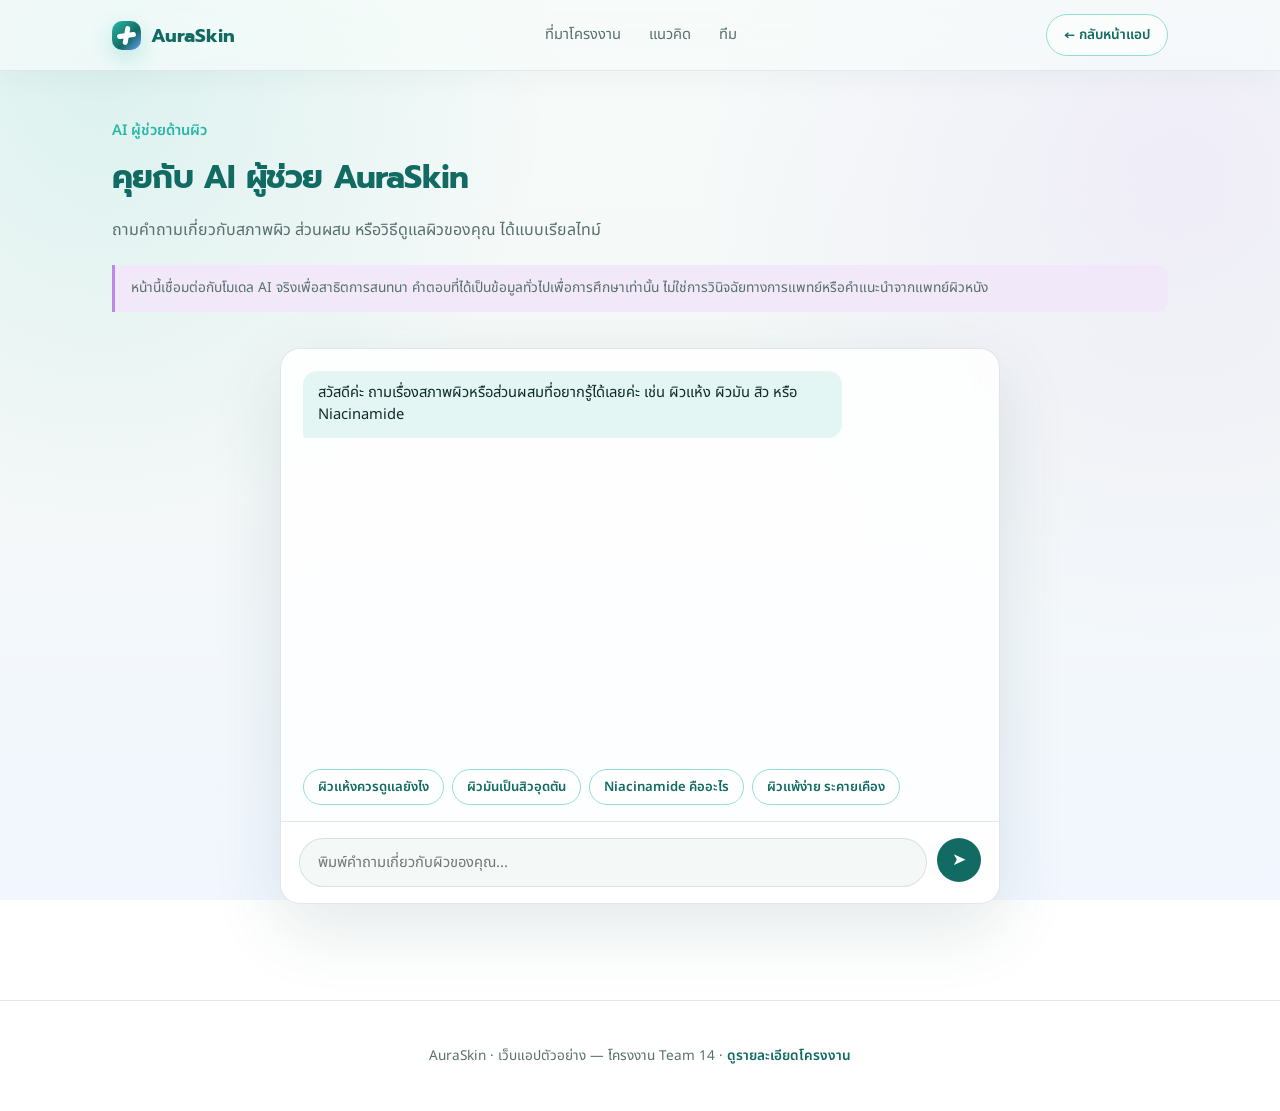
<file: chatbot.html>
<!DOCTYPE html>
<html lang="th">
<head>
<meta charset="UTF-8">
<meta name="viewport" content="width=device-width, initial-scale=1.0">
<title>คุยกับ AI ผู้ช่วย — AuraSkin</title>
<meta name="description" content="พูดคุยกับ AI ผู้ช่วยด้านการดูแลผิวของ AuraSkin ถามเรื่องสภาพผิวและส่วนผสมได้แบบเรียลไทม์">
<link rel="preconnect" href="https://fonts.googleapis.com">
<link rel="preconnect" href="https://fonts.gstatic.com" crossorigin>
<link href="https://fonts.googleapis.com/css2?family=Prompt:wght@400;500;600;700&family=Noto+Sans+Thai:wght@300;400;500;600;700&display=swap" rel="stylesheet">
<link rel="stylesheet" href="css/base.css">
<link rel="stylesheet" href="css/app.css">
</head>
<body>

<nav class="site-nav">
  <div class="wrap">
    <a href="index.html" class="brand"><span class="mark"></span>AuraSkin</a>
    <button class="nav-toggle" aria-label="เปิดเมนู" aria-expanded="false"><span></span></button>
    <ul class="nav-links">
      <li><a href="index.html#problem">ที่มาโครงงาน</a></li>
      <li><a href="index.html#solution">แนวคิด</a></li>
      <li><a href="index.html#team">ทีม</a></li>
    </ul>
    <div class="nav-right">
      <a href="app.html" class="nav-app-link ghost">← กลับหน้าแอป</a>
    </div>
  </div>
</nav>

<main class="app-main">
  <div class="wrap">

    <div class="app-head">
      <div class="kicker">AI ผู้ช่วยด้านผิว</div>
      <h1>คุยกับ AI ผู้ช่วย AuraSkin</h1>
      <p>ถามคำถามเกี่ยวกับสภาพผิว ส่วนผสม หรือวิธีดูแลผิวของคุณ ได้แบบเรียลไทม์</p>
    </div>

    <p class="app-disclaimer">
      หน้านี้เชื่อมต่อกับโมเดล AI จริงเพื่อสาธิตการสนทนา คำตอบที่ได้เป็นข้อมูลทั่วไปเพื่อการศึกษาเท่านั้น ไม่ใช่การวินิจฉัยทางการแพทย์หรือคำแนะนำจากแพทย์ผิวหนัง
    </p>

    <!-- ================= CHAT PANEL ================= -->
    <div class="chat-shell" style="max-width:720px;margin:0 auto;">
      <div id="chatLog" class="chat-log">
        <div class="chat-bubble bot">สวัสดีค่ะ ถามเรื่องสภาพผิวหรือส่วนผสมที่อยากรู้ได้เลยค่ะ เช่น ผิวแห้ง ผิวมัน สิว หรือ Niacinamide</div>
      </div>
      <div class="chat-suggest">
        <button class="suggest-chip" type="button">ผิวแห้งควรดูแลยังไง</button>
        <button class="suggest-chip" type="button">ผิวมันเป็นสิวอุดตัน</button>
        <button class="suggest-chip" type="button">Niacinamide คืออะไร</button>
        <button class="suggest-chip" type="button">ผิวแพ้ง่าย ระคายเคือง</button>
      </div>
      <div class="chat-input-row">
        <input type="text" id="chatInput" placeholder="พิมพ์คำถามเกี่ยวกับผิวของคุณ..." aria-label="พิมพ์ข้อความ">
        <button id="chatSend" class="chat-send" aria-label="ส่งข้อความ">➤</button>
      </div>
    </div>

  </div>
</main>

<footer class="site-footer">
  AuraSkin · เว็บแอปตัวอย่าง — โครงงาน Team 14 · <a href="index.html">ดูรายละเอียดโครงงาน</a>
</footer>

<script src="js/nav.js"></script>
<script src="js/chatbot.js"></script>
</body>
</html>
</file>
<file: css/base.css>
/* ===================================================================
   AuraSkin — base.css
   RENEWED THEME: Aura Glass / AI skincare
   Shared design tokens, reset, typography, nav and button styles.
   =================================================================== */

:root{
  --cream:#F4F8F7;
  --paper:rgba(255,255,255,0.84);
  --ink:#102B2A;
  --ink-soft:#58706D;
  --sage-deep:#116B63;
  --sage:#2BB7A8;
  --sage-mid:#91DDD4;
  --sage-mist:#E3F6F3;
  --clay:#B989E8;
  --clay-mist:#F1E8FA;
  --line:rgba(16,43,42,0.11);
  --aurora-blue:#8BB8FF;
  --aurora-lilac:#C7A4F4;
  --shadow:0 24px 70px rgba(23,78,72,0.12);
}

*{box-sizing:border-box;}
html{scroll-behavior:smooth;}
body{
  margin:0;
  background:
    radial-gradient(circle at 8% 8%, rgba(43,183,168,.13), transparent 28rem),
    radial-gradient(circle at 92% 18%, rgba(199,164,244,.15), transparent 30rem),
    linear-gradient(180deg,#F7FBFA 0%,var(--cream) 45%,#F2F7FF 100%);
  background-attachment:fixed;
  color:var(--ink);
  font-family:'Noto Sans Thai','Prompt',sans-serif;
  font-weight:400;
  line-height:1.65;
  -webkit-font-smoothing:antialiased;
}
h1,h2,h3,.display{
  font-family:'Prompt','Noto Sans Thai',sans-serif;
  color:var(--sage-deep);
  margin:0;
  letter-spacing:-0.025em;
}
a{color:inherit;}
img{max-width:100%;display:block;}
button{font-family:inherit;}

.wrap{
  max-width:1120px;
  margin:0 auto;
  padding:0 32px;
}

/* ---------- nav ---------- */
nav.site-nav{
  position:sticky;top:0;z-index:50;
  background:rgba(247,251,250,0.72);
  backdrop-filter:blur(18px) saturate(150%);
  -webkit-backdrop-filter:blur(18px) saturate(150%);
  border-bottom:1px solid rgba(16,43,42,.08);
  box-shadow:0 8px 30px rgba(16,43,42,.04);
}
nav.site-nav .wrap{
  display:flex;align-items:center;justify-content:space-between;
  padding-top:14px;padding-bottom:14px;
  gap:16px;
}
.brand{display:flex;align-items:center;gap:10px;font-family:'Prompt';font-weight:700;font-size:1.18rem;color:var(--sage-deep);text-decoration:none;flex:none;}
.brand .mark{
  width:29px;height:29px;border-radius:10px;
  background:linear-gradient(135deg,var(--sage) 0%,var(--sage-deep) 60%,#6D9EFF 100%);
  box-shadow:0 8px 22px rgba(43,183,168,.28);
  position:relative;flex:none;
}
.brand .mark::before,.brand .mark::after{content:"";position:absolute;background:#fff;}
.brand .mark::before{left:12px;top:5px;width:5px;height:19px;border-radius:4px;transform:rotate(10deg);}
.brand .mark::after{left:5px;top:12px;width:19px;height:5px;border-radius:4px;transform:rotate(-8deg);}

.nav-links{list-style:none;display:flex;gap:28px;margin:0;padding:0;font-size:0.92rem;color:var(--ink-soft);flex:1;justify-content:center;}
.nav-links li a{text-decoration:none;transition:color .18s ease;}
.nav-links li a:hover,.nav-links li a.active{color:var(--sage-deep);}

.nav-right{display:flex;align-items:center;gap:12px;flex:none;}
.team-tag{
  font-size:0.78rem;color:var(--sage-deep);border:1px solid var(--sage-mid);
  background:rgba(255,255,255,.55);padding:5px 12px;border-radius:100px;white-space:nowrap;
}
.nav-app-link{
  font-size:0.85rem;font-weight:600;color:#fff;
  background:linear-gradient(135deg,var(--sage-deep),var(--sage));
  padding:9px 17px;border-radius:100px;text-decoration:none;white-space:nowrap;
  box-shadow:0 8px 20px rgba(17,107,99,.18);
  transition:transform .18s ease,box-shadow .18s ease;
}
.nav-app-link:hover{background:linear-gradient(135deg,#0D5B54,var(--sage));transform:translateY(-1px);box-shadow:0 11px 24px rgba(17,107,99,.24);}
.nav-app-link.ghost{background:rgba(255,255,255,.62);color:var(--sage-deep);border:1px solid var(--sage-mid);box-shadow:none;}

.nav-toggle{
  display:none;flex:none;width:38px;height:38px;border-radius:11px;
  border:1px solid var(--line);background:rgba(255,255,255,.8);cursor:pointer;
  align-items:center;justify-content:center;
}
.nav-toggle span{display:block;width:16px;height:2px;background:var(--sage-deep);position:relative;}
.nav-toggle span::before,.nav-toggle span::after{content:"";position:absolute;left:0;width:16px;height:2px;background:var(--sage-deep);}
.nav-toggle span::before{top:-5px;}
.nav-toggle span::after{top:5px;}

/* ---------- buttons ---------- */
.btn{
  display:inline-block;padding:13px 26px;border-radius:14px;
  font-size:0.98rem;font-weight:600;text-decoration:none;
  transition:transform .18s ease,box-shadow .18s ease;
  cursor:pointer;border:none;font-family:inherit;
}
.btn:hover{transform:translateY(-2px);}
.btn-primary{
  background:linear-gradient(135deg,var(--sage-deep),var(--sage));
  color:#fff;box-shadow:0 12px 28px rgba(17,107,99,.2);
}
.btn-primary:hover{box-shadow:0 16px 34px rgba(17,107,99,.27);}
.btn-ghost{background:rgba(255,255,255,.62);color:var(--sage-deep);border:1px solid var(--sage-mid);box-shadow:0 8px 22px rgba(16,43,42,.04);}
.btn:disabled{opacity:0.5;cursor:not-allowed;transform:none;box-shadow:none;}
.btn:focus-visible,.nav-links a:focus-visible,.nav-toggle:focus-visible,a:focus-visible{outline:2px solid var(--sage);outline-offset:3px;}

footer.site-footer{
  padding:44px 0;text-align:center;color:var(--ink-soft);font-size:0.85rem;
  border-top:1px solid var(--line);background:rgba(255,255,255,.38);
}
footer.site-footer a{color:var(--sage-deep);font-weight:600;text-decoration:none;}
footer.site-footer a:hover{text-decoration:underline;}

/* ---------- global renewed surfaces ---------- */
.card,.hero-visual,.flow-strip,.tech-card,.mock,.eval-card,.team-card,.upload-card,.result-card,.chat-shell,.ref-list{
  box-shadow:var(--shadow);
  border-color:rgba(16,43,42,.09);
  backdrop-filter:blur(10px);
  -webkit-backdrop-filter:blur(10px);
}
.card:hover,.tech-card:hover,.eval-card:hover,.team-card:hover,.scope-card:hover{
  transform:translateY(-3px);
  box-shadow:0 28px 72px rgba(23,78,72,.15);
}
.card,.tech-card,.eval-card,.team-card,.scope-card{transition:transform .2s ease,box-shadow .2s ease;}

@media (max-width:860px){
  .nav-links{
    display:none;position:absolute;top:100%;left:0;right:0;
    flex-direction:column;gap:0;background:rgba(255,255,255,.94);
    backdrop-filter:blur(18px);border-bottom:1px solid var(--line);padding:8px 32px;
  }
  .nav-links.open{display:flex;}
  .nav-links li{border-top:1px solid var(--line);}
  .nav-links li:first-child{border-top:none;}
  .nav-links li a{display:block;padding:14px 0;}
  .nav-toggle{display:flex;}
  .team-tag{display:none;}
}

@media (prefers-reduced-motion: reduce){
  *{transition:none !important;animation:none !important;}
  html{scroll-behavior:auto;}
}
</file>
<file: css/app.css>
/* ===================================================================
   AuraSkin — app.css
   Styles specific to the working demo app (app.html): skin analysis
   upload flow and the AI chat assistant.
   =================================================================== */

.app-main{padding:48px 0 96px;}

.app-head{max-width:640px;margin-bottom:8px;}
.app-head .kicker{color:var(--sage);font-weight:600;font-size:0.92rem;margin-bottom:8px;}
.app-head h1{font-size:2rem;font-weight:700;}
.app-head p{margin-top:12px;color:var(--ink-soft);}

.app-disclaimer{
  margin:22px 0 36px;font-size:0.86rem;color:var(--ink-soft);
  border-left:3px solid var(--clay);padding:12px 16px;
  background:var(--clay-mist);border-radius:0 10px 10px 0;
}

/* ---------- tabs ---------- */
.tabbar{
  display:inline-flex;gap:4px;background:var(--sage-mist);
  border-radius:100px;padding:4px;margin-bottom:36px;
}
.tab-btn{
  border:none;background:transparent;color:var(--sage-deep);
  font-family:inherit;font-weight:600;font-size:0.92rem;
  padding:10px 20px;border-radius:100px;cursor:pointer;
}
.tab-btn.active{background:var(--sage-deep);color:#fff;}
.tab-btn:not(.active):hover{background:rgba(255,255,255,0.6);}

.tab-panel{display:none;}
.tab-panel.active{display:block;}

/* ---------- analyze panel ---------- */
.analyze-grid{display:grid;grid-template-columns:1fr 1fr;gap:28px;align-items:start;}

.upload-card{
  background:var(--paper);border:1px solid var(--line);border-radius:20px;
  padding:26px;
}
.dropzone{
  border:1.5px dashed var(--sage-mid);border-radius:16px;
  padding:36px 20px;text-align:center;cursor:pointer;
  background:var(--sage-mist);transition:background .15s ease, border-color .15s ease;
}
.dropzone:hover,.dropzone.drag-over{background:#dcebe1;border-color:var(--sage-deep);}
.dropzone .dz-icon{font-size:1.8rem;margin-bottom:10px;color:var(--sage-deep);}
.dropzone .dz-title{font-weight:600;color:var(--sage-deep);margin-bottom:4px;}
.dropzone .dz-sub{font-size:0.85rem;color:var(--ink-soft);}
.dropzone input[type=file]{display:none;}

.preview-wrap{margin-top:18px;display:none;}
.preview-wrap.show{display:block;}
.preview-frame{
  border-radius:14px;overflow:hidden;border:1px solid var(--line);
  aspect-ratio:1/1;background:var(--sage-mist);
}
.preview-frame img{width:100%;height:100%;object-fit:cover;}
.preview-name{margin-top:10px;font-size:0.85rem;color:var(--ink-soft);word-break:break-all;}

.upload-actions{display:flex;gap:12px;margin-top:20px;}
.upload-actions .btn{flex:1;text-align:center;}

.result-card{
  background:var(--paper);border:1px solid var(--line);border-radius:20px;
  padding:26px;min-height:100%;
}
.result-empty{
  display:flex;flex-direction:column;align-items:center;justify-content:center;
  text-align:center;color:var(--ink-soft);padding:48px 20px;gap:10px;
}
.result-empty .re-icon{font-size:1.8rem;color:var(--sage-mid);}
.result-empty p{margin:0;font-size:0.92rem;max-width:32ch;}

.result-loading{display:none;flex-direction:column;align-items:center;justify-content:center;padding:48px 20px;gap:14px;color:var(--ink-soft);}
.result-loading.show{display:flex;}
.spinner{
  width:34px;height:34px;border-radius:50%;
  border:3px solid var(--sage-mist);border-top-color:var(--sage-deep);
  animation:spin .8s linear infinite;
}
@keyframes spin{to{transform:rotate(360deg);}}

.result-body{display:none;}
.result-body.show{display:block;}
.result-row{
  display:flex;justify-content:space-between;align-items:center;
  padding:12px 0;border-bottom:1px solid var(--line);font-size:0.94rem;
}
.result-row:last-of-type{border-bottom:none;}
.result-row span{color:var(--ink-soft);}
.result-row b{color:var(--ink);font-family:'Prompt';}

.score-bar-track{background:var(--sage-mist);border-radius:100px;height:8px;overflow:hidden;margin-top:6px;}
.score-bar-fill{background:var(--sage-deep);height:100%;border-radius:100px;transition:width .6s ease;}

.chip-row{display:flex;flex-wrap:wrap;gap:8px;margin-top:12px;}
.chip{
  background:var(--sage-mist);color:var(--sage-deep);font-size:0.82rem;font-weight:600;
  padding:6px 12px;border-radius:100px;
}

.product-card{
  margin-top:20px;display:flex;gap:14px;align-items:center;
  background:var(--sage-mist);border-radius:14px;padding:14px 16px;
}
.product-swatch{
  flex:none;width:44px;height:44px;border-radius:10px;
  background:linear-gradient(160deg,var(--sage-mid),var(--sage-deep));
}
.product-card h4{margin:0 0 2px;font-size:0.92rem;font-weight:600;color:var(--ink);}
.product-card p{margin:0;font-size:0.8rem;color:var(--ink-soft);}

.result-note{margin-top:20px;font-size:0.78rem;color:var(--ink-soft);}

/* ---------- chat panel ---------- */
.chat-shell{
  background:var(--paper);border:1px solid var(--line);border-radius:20px;
  overflow:hidden;max-width:640px;
}
.chat-log{
  height:420px;overflow-y:auto;padding:22px;
  display:flex;flex-direction:column;gap:12px;
}
.chat-bubble{border-radius:14px;padding:11px 15px;font-size:0.92rem;max-width:80%;line-height:1.55;}
.chat-bubble.user{align-self:flex-end;background:var(--sage-deep);color:#fff;border-bottom-right-radius:3px;}
.chat-bubble.bot{align-self:flex-start;background:var(--sage-mist);color:var(--ink);border-bottom-left-radius:3px;}

.chat-suggest{display:flex;flex-wrap:wrap;gap:8px;padding:0 22px 16px;}
.suggest-chip{
  border:1px solid var(--sage-mid);background:var(--paper);color:var(--sage-deep);
  font-size:0.82rem;font-weight:600;padding:7px 14px;border-radius:100px;
  cursor:pointer;font-family:inherit;
}
.suggest-chip:hover{background:var(--sage-mist);}

.chat-input-row{
  display:flex;gap:10px;padding:16px 18px;border-top:1px solid var(--line);
  background:var(--paper);
}
.chat-input-row input{
  flex:1;border:1px solid var(--line);border-radius:100px;
  padding:12px 18px;font-family:inherit;font-size:0.92rem;color:var(--ink);
  background:var(--cream);
}
.chat-input-row input:focus-visible{outline:2px solid var(--sage-deep);outline-offset:2px;}
.chat-send{
  flex:none;width:44px;height:44px;border-radius:50%;
  background:var(--sage-deep);color:#fff;border:none;cursor:pointer;
  font-size:1.05rem;display:flex;align-items:center;justify-content:center;
}
.chat-send:hover{background:var(--sage);}
.chat-send:disabled{opacity:0.5;cursor:not-allowed;}

@media (max-width:860px){
  .analyze-grid{grid-template-columns:1fr;}
  .chat-log{height:360px;}
}

/* ================================================================
   AuraSkin AI Markdown
   ================================================================ */

/* ---------- Paragraphs ---------- */

.chat-bubble.bot p {
  margin: 0 0 10px;
}

.chat-bubble.bot p:last-child {
  margin-bottom: 0;
}


/* ---------- Bold / Italic ---------- */

.chat-bubble.bot strong {
  font-weight: 700;
}

.chat-bubble.bot em {
  font-style: italic;
}


/* ---------- Headings ---------- */

.chat-bubble.bot h1,
.chat-bubble.bot h2,
.chat-bubble.bot h3,
.chat-bubble.bot h4 {
  line-height: 1.35;
  margin: 12px 0 7px;
  color: var(--sage-deep);
}

.chat-bubble.bot h1 {
  font-size: 1.35rem;
}

.chat-bubble.bot h2 {
  font-size: 1.2rem;
}

.chat-bubble.bot h3 {
  font-size: 1.05rem;
}

.chat-bubble.bot h4 {
  font-size: 1rem;
}


/* ---------- Lists ---------- */

.chat-bubble.bot ul,
.chat-bubble.bot ol {
  margin: 8px 0;
  padding-left: 22px;
}

.chat-bubble.bot li {
  margin: 3px 0;
}


/* ---------- Blockquotes ---------- */

.chat-bubble.bot blockquote {
  margin: 10px 0;
  padding: 7px 12px;

  border-left: 3px solid var(--sage-deep);

  background: rgba(255, 255, 255, 0.4);

  color: var(--ink-soft);

  border-radius: 0 8px 8px 0;
}

.chat-bubble.bot blockquote p {
  margin: 0;
}


/* ---------- Inline Code ---------- */

.chat-bubble.bot code {
  padding: 2px 6px;

  border-radius: 5px;

  background: rgba(35, 58, 49, 0.09);

  font-family:
    Consolas,
    "Courier New",
    monospace;

  font-size: 0.88em;
}


/* ---------- Code Blocks ---------- */

.chat-bubble.bot pre {
  margin: 10px 0;
  padding: 12px 14px;

  max-width: 100%;

  overflow-x: auto;

  border-radius: 10px;

  background: #23312b;

  color: #f6f4ee;

  line-height: 1.5;

  white-space: pre;
}

.chat-bubble.bot pre code {
  padding: 0;

  background: transparent;

  color: inherit;
}


/* ---------- Links ---------- */

.chat-bubble.bot a {
  color: var(--sage-deep);

  font-weight: 600;

  text-decoration: underline;

  overflow-wrap: anywhere;
}

.chat-bubble.bot a:hover {
  color: var(--sage);
}


/* ---------- Horizontal Rule ---------- */

.chat-bubble.bot hr {
  margin: 12px 0;

  border: none;

  border-top: 1px solid var(--line);
}


/* ---------- Tables ---------- */

.chat-bubble.bot table {
  width: 100%;
  max-width: 100%;

  margin: 10px 0;

  border-collapse: collapse;

  font-size: 0.88rem;

  /* Prevent the table from expanding the bubble. */
  table-layout: fixed;
}

.chat-bubble.bot th,
.chat-bubble.bot td {
  padding: 7px 9px;

  border: 1px solid var(--line);

  text-align: left;

  vertical-align: top;

  /* Prevent long Thai/English text from escaping. */
  overflow-wrap: anywhere;
  word-break: break-word;
}

.chat-bubble.bot th {
  background: rgba(255, 255, 255, 0.45);

  font-weight: 700;
}


/* ---------- Images ---------- */

.chat-bubble.bot img {
  max-width: 100%;

  height: auto;

  border-radius: 8px;
}


/* ---------- General Markdown Safety ---------- */

.chat-bubble.bot {
  overflow-wrap: anywhere;
}

.chat-bubble.bot > *:first-child {
  margin-top: 0;
}

.chat-bubble.bot > *:last-child {
  margin-bottom: 0;
}
</file>
